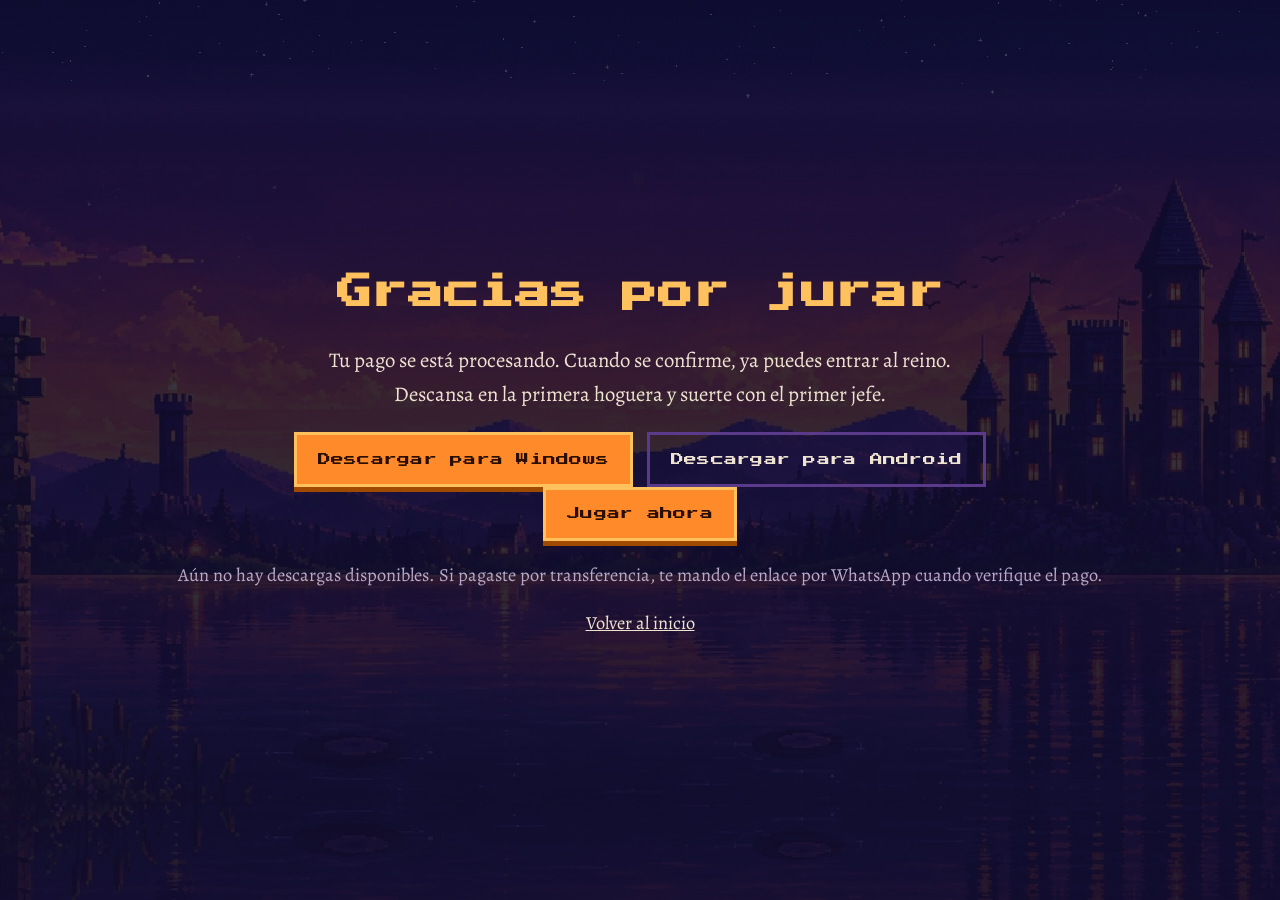
<file: gracias.html>
<!DOCTYPE html>
<html lang="es"><head><meta charset="utf-8">
<meta name="viewport" content="width=device-width, initial-scale=1, viewport-fit=cover">
<title>Gracias por jurar · El último Juramento</title>
<link rel="icon" href="assets/favicon.svg" type="image/svg+xml">
<link rel="stylesheet" href="style.css">
<link rel="stylesheet" href="https://fonts.googleapis.com/css2?family=Press+Start+2P&family=Alegreya:ital,wght@0,400;0,500;0,700;1,400&display=swap">
</head><body>
<main class="gracias"><div class="w">
<h1 class="px" style="font-size:clamp(1.1rem,4.5vw,2.2rem);color:var(--oro)">Gracias por jurar</h1>
<p class="lead">Tu pago se está procesando. Cuando se confirme, ya puedes entrar al reino. Descansa en la primera hoguera y suerte con el primer jefe.</p>
<div id="descargas"><a class="btn px" id="d-win" href="#" hidden>Descargar para Windows</a> <a class="btn sec px" id="d-and" href="#" hidden>Descargar para Android</a>
<p class="muted" id="d-nota" hidden>En Android, al abrir el APK tu móvil te pedirá permitir instalar apps de esta fuente.</p></div>
<a class="btn px" id="jugar" href="#" hidden>Jugar ahora</a>
<p class="muted" id="aviso" hidden>Aún no hay descargas disponibles. Si pagaste por transferencia, te mando el enlace por WhatsApp cuando verifique el pago.</p>
<p><a href="index.html">Volver al inicio</a></p>
</div></main>
<script src="config.js"></script>
<script>
var w=document.getElementById("d-win"),a=document.getElementById("d-and"),b=document.getElementById("jugar"),n=0;
if(typeof JUEGO_WINDOWS!=="undefined"&&JUEGO_WINDOWS){w.href=JUEGO_WINDOWS;w.hidden=false;n++}
if(typeof JUEGO_ANDROID!=="undefined"&&JUEGO_ANDROID){a.href=JUEGO_ANDROID;a.hidden=false;n++;document.getElementById("d-nota").hidden=false}
if(JUEGO_URL){b.href=JUEGO_URL;b.hidden=false;n++}
if(!n)document.getElementById("aviso").hidden=false;
</script>
</body></html>
</file>
<file: style.css>
:root{--noche:#120d2b;--indigo:#1d1545;--violeta:#5b3a8c;--brasa:#ff8a2a;--oro:#ffc15e;--hueso:#efe4d2;--tenue:#b9aacb;
box-sizing:border-box;padding-top:env(safe-area-inset-top,0px);padding-bottom:env(safe-area-inset-bottom,0px);color-scheme:dark}
*,*::before,*::after{box-sizing:inherit}
html{scroll-behavior:smooth;scroll-padding-top:env(safe-area-inset-top,0px)}
body{margin:0;background:var(--noche);color:var(--hueso);font:400 1.15rem/1.65 Alegreya,Georgia,serif}
a{color:inherit}
:focus-visible{outline:3px solid var(--oro);outline-offset:3px}
img{max-width:100%}
.px{font-family:"Press Start 2P",ui-monospace,monospace;line-height:1.5;letter-spacing:.02em}
.hero{position:relative;min-height:100svh;overflow:hidden;
background:linear-gradient(180deg,rgba(18,13,43,.55),rgba(18,13,43,0) 45%,rgba(18,13,43,.2) 80%,var(--noche)),url(assets/fondo-titulo.webp) 62% bottom/cover no-repeat;image-rendering:pixelated}
.hero canvas{position:absolute;inset:0;width:100%;height:100%;pointer-events:none}
.nav{position:relative;display:flex;flex-wrap:wrap;gap:.4rem 1.4rem;padding:18px clamp(20px,6vw,90px);text-shadow:0 2px 6px #000;font-weight:500}
.nav a{text-decoration:none;padding:.2rem 0;border-bottom:2px solid transparent}
.nav a:hover{border-color:var(--oro)}
.hero-in{position:relative;padding:clamp(20px,6vh,70px) clamp(20px,6vw,90px);max-width:760px}
.hero small{display:block;color:var(--oro);font-size:clamp(.55rem,1.6vw,.8rem);margin-bottom:1.4rem;text-shadow:0 2px 0 #000}
.hero h1{margin:0;font-size:clamp(1.5rem,6.4vw,3.6rem);text-shadow:0 4px 0 #2a1450,0 0 40px rgba(255,138,42,.45)}
.hero p{max-width:34ch;font-size:clamp(1.15rem,2.4vw,1.4rem);margin:1.6rem 0 2rem;text-shadow:0 2px 8px #000}
.btn{display:inline-block;background:var(--brasa);color:#2a0f00;text-decoration:none;font-size:.8rem;padding:1.1rem 1.5rem;border:0;box-shadow:0 5px 0 #a04a00,inset 0 0 0 3px var(--oro);cursor:pointer}
.btn:hover{transform:translateY(2px);box-shadow:0 3px 0 #a04a00,inset 0 0 0 3px var(--oro)}
.btn.sec{background:transparent;color:var(--hueso);box-shadow:inset 0 0 0 3px var(--violeta);margin-left:.6rem}
.btn.sec:hover{box-shadow:inset 0 0 0 3px var(--oro)}
.hero .precio{margin:1.4rem 0 0;font-size:.7rem;color:var(--oro);text-shadow:0 2px 0 #000;max-width:none}
section{padding:clamp(56px,10vw,120px) clamp(20px,6vw,90px)}
.w{max-width:1040px;margin:0 auto}
h2{font-size:clamp(.95rem,3vw,1.5rem);margin:0 0 1.6rem;color:var(--oro)}
.lead{max-width:60ch;font-size:1.3rem}
.muted{color:var(--tenue)}
.shot{display:block;width:100%;height:auto;image-rendering:pixelated;border:4px solid var(--violeta);box-shadow:0 0 0 4px var(--noche),0 10px 40px rgba(0,0,0,.5)}
figure{margin:0}figcaption{margin-top:.8rem;color:var(--tenue);font-style:italic;font-size:1rem}
.dos{display:grid;gap:clamp(24px,5vw,60px);grid-template-columns:1fr 1fr;align-items:center}
.dos.ancho{grid-template-columns:1.2fr 1fr}
.band{background:var(--indigo);border-block:4px solid var(--violeta)}
.lista{display:grid;gap:1rem;margin:1.6rem 0 0}
.lista div{border-left:4px solid var(--brasa);padding:.2rem 0 .2rem 1rem}
.lista b{display:block;color:var(--oro)}
.botones{display:grid;grid-template-columns:repeat(auto-fit,minmax(150px,1fr));gap:1rem 1.4rem;margin:2rem 0 0;padding:0;list-style:none}
.botones li{border-top:3px solid var(--violeta);padding-top:.7rem;font-size:1.05rem}
.botones b{display:block;font:400 .68rem "Press Start 2P",monospace;color:var(--brasa);margin-bottom:.5rem}
.movil{margin-top:2.2rem}
.menus{display:grid;grid-template-columns:repeat(4,1fr);gap:1.4rem;margin-top:2.4rem;align-items:start}
.menus figcaption b{display:block;color:var(--hueso);font-style:normal;font-size:1.1rem}
.jefes dl{margin:1.6rem 0 0}.jefes dt{color:var(--oro);font-weight:700;margin-top:1rem}.jefes dd{margin:0}
.reino{background:linear-gradient(180deg,var(--noche),#1b1040)}
.zonas{display:grid;grid-template-columns:repeat(auto-fit,minmax(280px,1fr));gap:2rem 1.6rem;margin-top:2.2rem}
.zonas figure b{display:block;margin-top:1rem;color:var(--hueso);font-size:1.3rem}
.coop ul{margin:0;padding-left:1.2rem}.coop li{margin-bottom:.6rem}
.acceso{background:radial-gradient(ellipse at 20% 0%,rgba(255,138,42,.18),transparent 60%),var(--indigo);border-block:4px solid var(--violeta)}
.cifra{font-size:clamp(1.8rem,7vw,3.4rem);color:var(--hueso);margin:.2rem 0 1rem;text-shadow:0 4px 0 #2a1450}
.acceso ul{padding-left:1.2rem;margin:1rem 0 1.8rem}.acceso li{margin-bottom:.5rem}
.faq details{border-bottom:3px solid var(--violeta);padding:1rem 0}
.faq summary{cursor:pointer;font-weight:700;font-size:1.25rem;color:var(--hueso)}
.faq details[open] summary{color:var(--oro)}
.faq p{margin:.8rem 0 0;max-width:62ch;color:var(--tenue)}
.fin{text-align:center;background:radial-gradient(ellipse at 50% 100%,rgba(255,138,42,.28),transparent 65%),var(--noche)}
.fin h2{font-size:clamp(1rem,4vw,2rem);color:var(--hueso)}
footer{padding:28px 20px;text-align:center;color:var(--tenue);font-size:.95rem}
@media(max-width:820px){.dos,.dos.ancho{grid-template-columns:1fr}.menus{grid-template-columns:1fr 1fr}.btn.sec{margin:1rem 0 0}.hero{background-position:70% bottom}}
@media(max-width:480px){.menus{grid-template-columns:1fr}}
@media(prefers-reduced-motion:reduce){html{scroll-behavior:auto}}

.pagar{background:linear-gradient(180deg,var(--noche),#1b1040)}
.metodos{display:grid;grid-template-columns:repeat(auto-fit,minmax(220px,1fr));gap:1.2rem;margin:2rem 0 1.6rem}
.metodo{display:block;text-decoration:none;padding:1.4rem 1.2rem;background:var(--indigo);border:3px solid var(--violeta);box-shadow:0 5px 0 #0a0620}
.metodo b{display:block;font-size:.8rem;color:var(--oro);margin-bottom:.6rem}
.metodo span{color:var(--tenue)}
a.metodo:hover{border-color:var(--oro);transform:translateY(2px);box-shadow:0 3px 0 #0a0620}
.metodo.off{opacity:.5}
.gracias{min-height:100svh;display:grid;place-items:center;text-align:center;background:linear-gradient(rgba(18,13,43,.78),rgba(18,13,43,.92)),url(assets/fondo-titulo.webp) center/cover;image-rendering:pixelated}
.gracias .lead{margin-inline:auto}

.transf{max-width:640px;margin:0 0 1.6rem;padding:1.4rem 1.4rem .6rem;background:var(--indigo);border:3px solid var(--oro)}
.transf h3{margin:0 0 1rem;font-size:.75rem;color:var(--oro)}
.transf ol{padding-left:1.3rem;margin:0}.transf li{margin-bottom:.8rem}
.transf code{display:inline-block;padding:.15rem .6rem;background:var(--noche);border:2px solid var(--violeta);font-size:1.1rem;word-break:break-all}
.copiar{margin-left:.5rem;font-size:.6rem;padding:.55rem .8rem;background:var(--brasa);color:#2a0f00;border:0;box-shadow:inset 0 0 0 2px var(--oro);cursor:pointer}

.trailer video{background:#000;aspect-ratio:16/9;object-fit:contain;image-rendering:auto}
.trailer figure{max-width:960px;margin:1.5rem auto 0}
.ars{margin:-.6rem 0 1rem;color:var(--oro);font-size:1.15rem}
.confianza{margin-top:2.2rem;padding:1.4rem 1.6rem;border:3px solid var(--violeta);background:rgba(20,13,43,.55)}
.confianza h3{font-size:.8rem;color:var(--oro);margin:0 0 .8rem}
.confianza ul{margin:0;padding-left:1.2rem}.confianza li{margin:.5rem 0;color:var(--tenue)}.confianza b{color:var(--hueso)}
footer .muted{font-size:.95rem}
.plataformas{display:grid;grid-template-columns:1fr 1fr;gap:1.4rem;margin-top:1.6rem}
.plat{padding:1.4rem 1.6rem;border:3px solid var(--violeta);background:rgba(20,13,43,.55)}
.plat h3{font-size:.85rem;color:var(--oro);margin:0 0 .4rem}
.plat ol{padding-left:1.2rem;margin:.8rem 0}.plat li{margin:.5rem 0}
@media(max-width:820px){.plataformas{grid-template-columns:1fr}}
</file>
